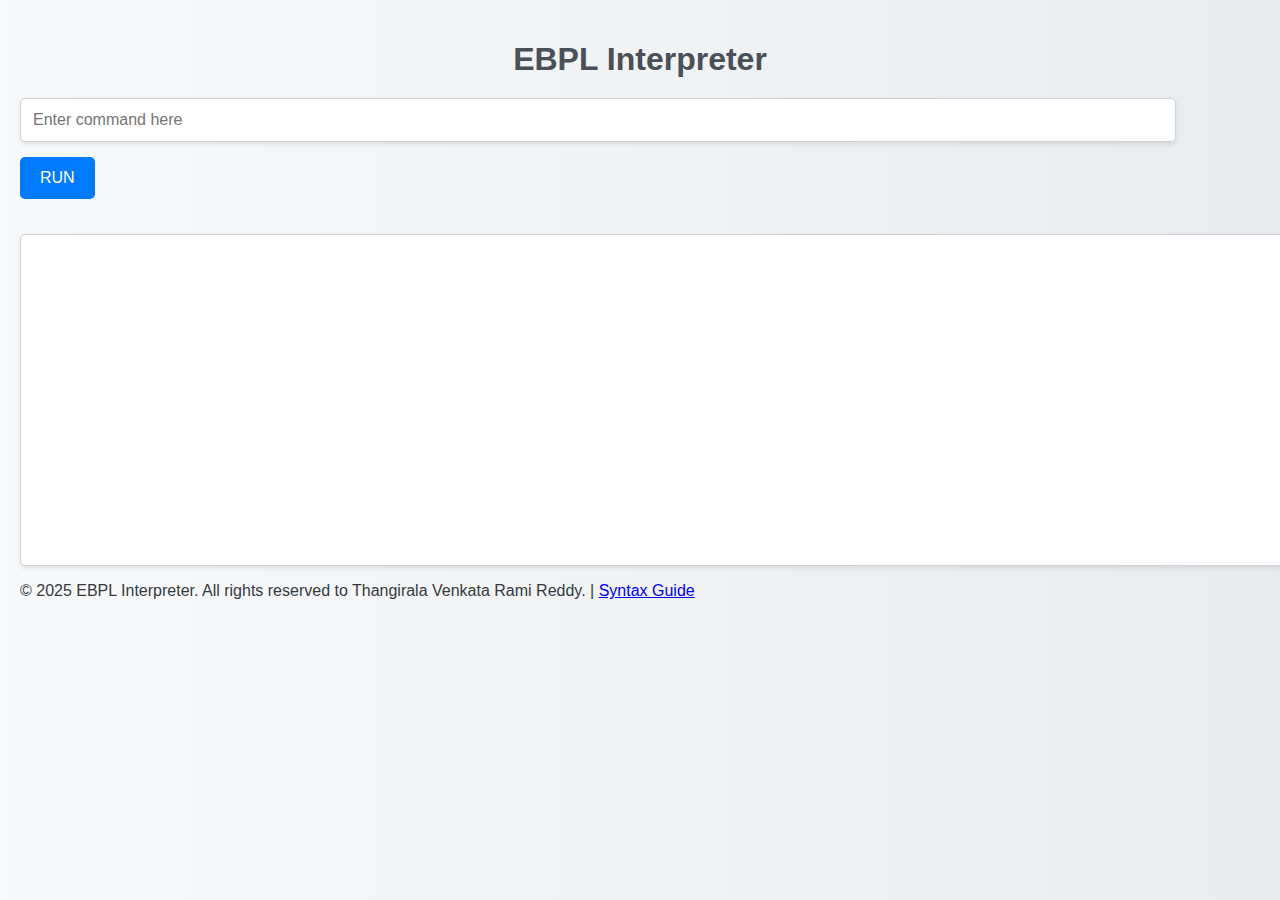
<file: index.html>
<!DOCTYPE html>
<html lang="en">
<head>
    <meta charset="UTF-8">
    <meta name="viewport" content="width=device-width, initial-scale=1.0">
    <title>EBPL Interpreter</title>
    <link rel="stylesheet" href="style.css">
</head>
<body>
    <h1>EBPL Interpreter</h1>
    <div class="container">
        <input id="commandInput" type="text" placeholder="Enter command here">
        <button id="executeButton">RUN</button>
        <div id="output"></div>
        <div class="footer">
            <p>© 2025 EBPL Interpreter. All rights reserved to Thangirala Venkata Rami Reddy. | <a id="active" href="syntax.html">Syntax Guide</a></p>
        </div>
    </div>
    <script src="script.js"></script>
</body>
</html>
</file>
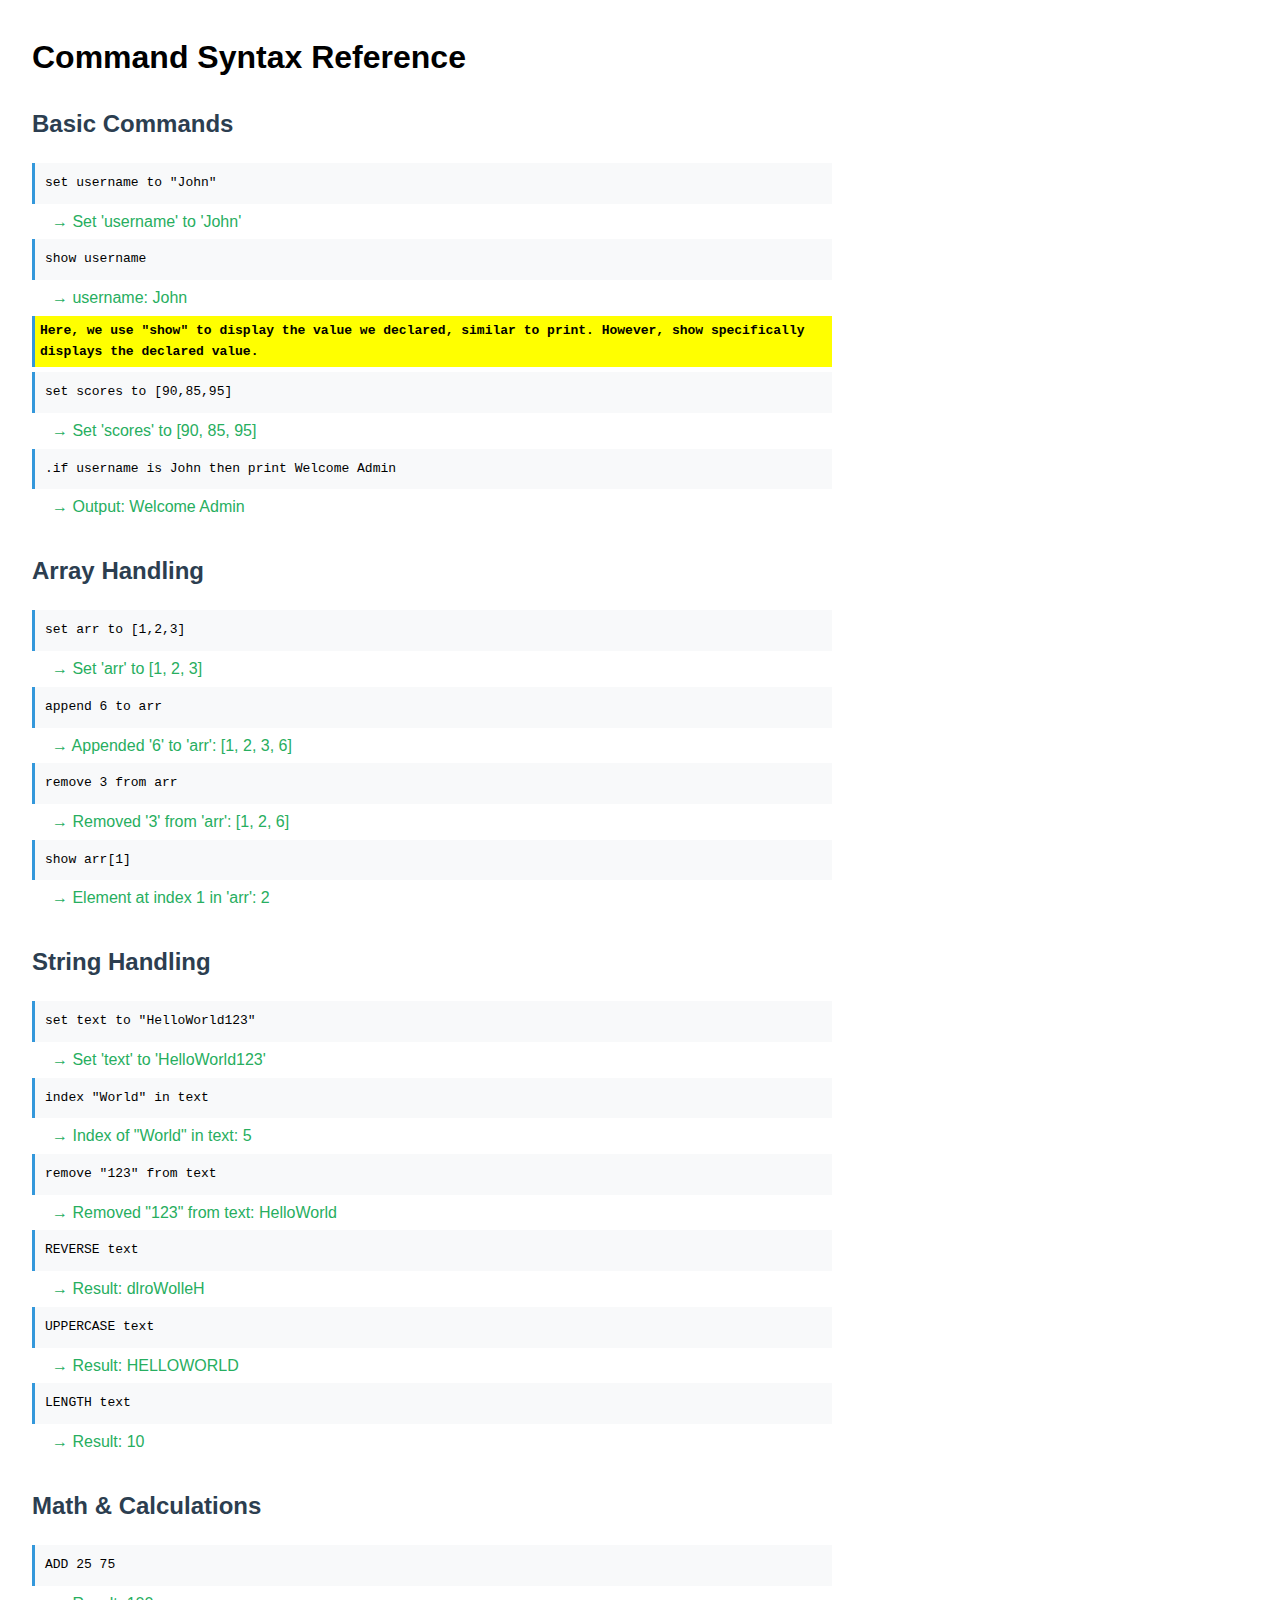
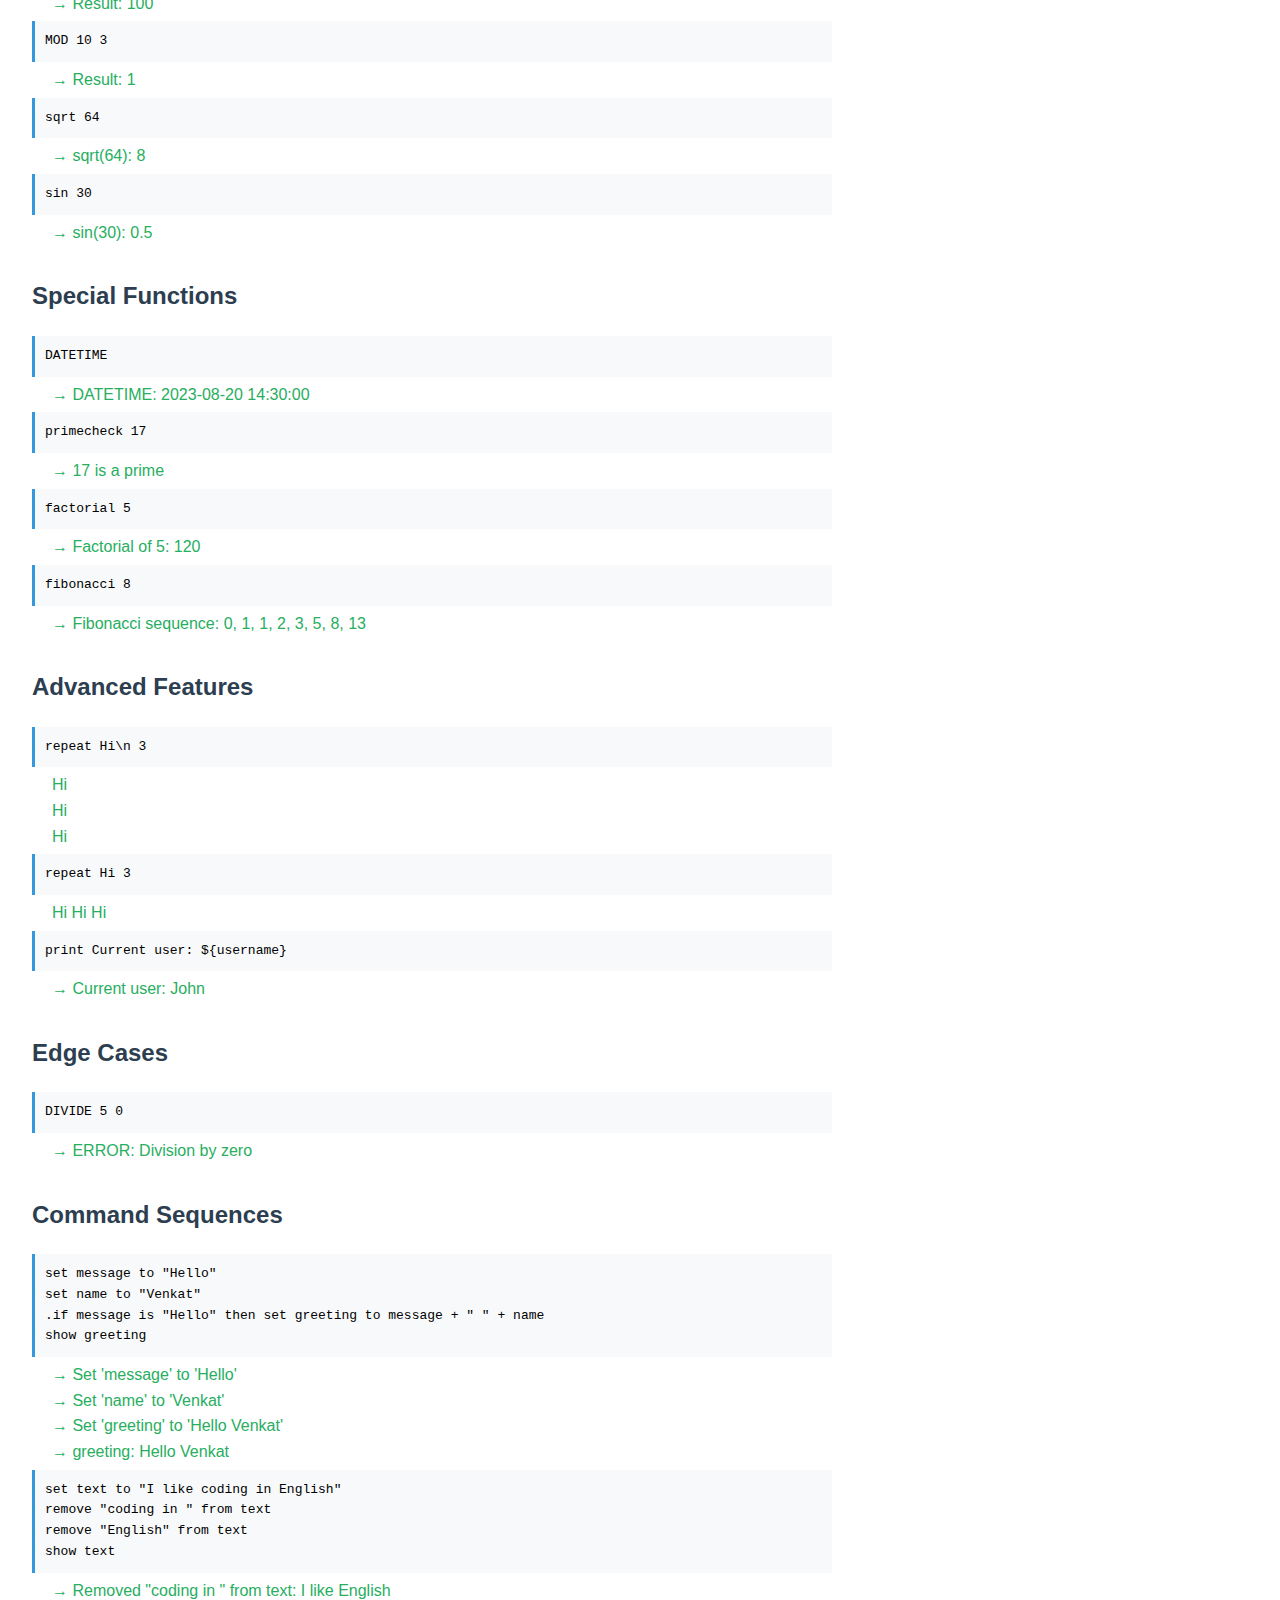
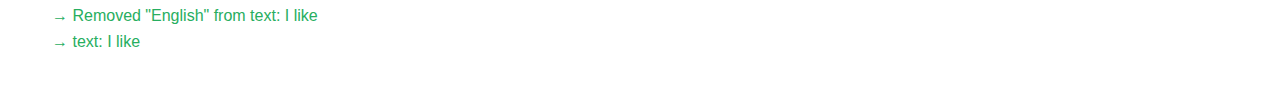
<file: syntax.html>
<!DOCTYPE html>
<html lang="en">
<head>
    <meta charset="UTF-8">
    <title>Command Syntax Reference</title>
    <style>
        body {
            font-family: Arial, sans-serif;
            line-height: 1.6;
            margin: 2rem;
            max-width: 800px;
        }
        h2 { color: #2c3e50; }
        .command { 
            background: #f8f9fa;
            padding: 10px;
            margin: 5px 0;
            border-left: 3px solid #3498db;
            font-family: monospace;
        }
        .output {
            color: #27ae60;
            margin-left: 20px;
        }
        .section {
            margin-bottom: 2rem;
        }
    </style>
</head>
<body>
    <h1>Command Syntax Reference</h1>

    <div class="section">
        <h2>Basic Commands</h2>
        <div class="command">set username to "John"</div>
        <div class="output">→ Set 'username' to 'John'</div>
        <div class="command">show username </div>
        <div class="output">→ username: John</div>
        <div class="command" style="background-color: yellow; padding: 5px; font-weight: bold;">
    Here, we use "show" to display the value we declared, similar to print. However, show specifically displays the declared value.
</div>
        <div class="command">set scores to [90,85,95]</div>
        <div class="output">→ Set 'scores' to [90, 85, 95]</div>
        
        <div class="command">.if username is John then print Welcome Admin</div>
        <div class="output">→ Output: Welcome Admin</div>
    </div>

    <div class="section">
        <h2>Array Handling</h2>
        <div class="command">set arr to [1,2,3]</div>
        <div class="output">→ Set 'arr' to [1, 2, 3]</div>
        
        <div class="command">append 6 to arr</div>
        <div class="output">→ Appended '6' to 'arr': [1, 2, 3, 6]</div>
        
        <div class="command">remove 3 from arr</div>
        <div class="output">→ Removed '3' from 'arr': [1, 2, 6]</div>
        
        <div class="command">show arr[1]</div>
        <div class="output">→ Element at index 1 in 'arr': 2</div>
    </div>

    <div class="section">
        <h2>String Handling</h2>
        <div class="command">set text to "HelloWorld123"</div>
        <div class="output">→ Set 'text' to 'HelloWorld123'</div>
        
        <div class="command">index "World" in text</div>
        <div class="output">→ Index of "World" in text: 5</div>
        
        <div class="command">remove "123" from text</div>
        <div class="output">→ Removed "123" from text: HelloWorld</div>
        
        <div class="command">REVERSE text</div>
        <div class="output">→ Result: dlroWolleH</div>
        
        <div class="command">UPPERCASE text</div>
        <div class="output">→ Result: HELLOWORLD</div>
        
        <div class="command">LENGTH text</div>
        <div class="output">→ Result: 10</div>
    </div>

    <div class="section">
        <h2>Math & Calculations</h2>
        <div class="command">ADD 25 75</div>
        <div class="output">→ Result: 100</div>
        
        <div class="command">MOD 10 3</div>
        <div class="output">→ Result: 1</div>
        
        <div class="command">sqrt 64</div>
        <div class="output">→ sqrt(64): 8</div>
        
        <div class="command">sin 30</div>
        <div class="output">→ sin(30): 0.5</div>
    </div>

    <div class="section">
        <h2>Special Functions</h2>
        <div class="command">DATETIME</div>
        <div class="output">→ DATETIME: 2023-08-20 14:30:00</div>
        
        <div class="command">primecheck 17</div>
        <div class="output">→ 17 is a prime</div>
        
        <div class="command">factorial 5</div>
        <div class="output">→ Factorial of 5: 120</div>
        
        <div class="command">fibonacci 8</div>
        <div class="output">→ Fibonacci sequence: 0, 1, 1, 2, 3, 5, 8, 13</div>
    </div>

    <div class="section">
        <h2>Advanced Features</h2>
        <div class="command">repeat Hi\n 3</div>
        <div class="output">
            Hi<br>
            Hi<br>
            Hi
        </div>
        <div class="command">repeat Hi 3</div>
        <div class="output">
            Hi Hi Hi
        </div>
        
        <div class="command">print Current user: ${username}</div>
        <div class="output">→ Current user: John</div>
    </div>

    <div class="section">
        <h2>Edge Cases</h2>
        <div class="command">DIVIDE 5 0</div>
        <div class="output">→ ERROR: Division by zero</div>
    </div>

    <div class="section">
        <h2>Command Sequences</h2>
        <div class="command">
            set message to "Hello"<br>
            set name to "Venkat"<br>
            .if message is "Hello" then set greeting to message + " " + name<br>
            show greeting
        </div>
        <div class="output">
            → Set 'message' to 'Hello'<br>
            → Set 'name' to 'Venkat'<br>
            → Set 'greeting' to 'Hello Venkat'<br>
            → greeting: Hello Venkat
        </div>

        <div class="command">
            set text to "I like coding in English"<br>
            remove "coding in " from text<br>
            remove "English" from text<br>
            show text
        </div>
        <div class="output">
            → Removed "coding in " from text: I like English<br>
            → Removed "English" from text: I like<br>
            → text: I like
        </div>
    </div>
</body>
</html>
</file>
<file: style.css>
body {
    font-family: 'Arial', sans-serif;
    margin: 0;
    padding: 20px;
    background: linear-gradient(to right, #f8f9fa, #e9ecef);
    color: #343a40;
}

h1 {
    text-align: center;
    color: #495057;
    margin-bottom: 20px;
}

#commandInput {
    width: calc(100% - 110px);
    padding: 12px;
    font-size: 16px;
    border: 1px solid #ced4da;
    border-radius: 5px;
    margin-right: 10px;
    outline: none;
    box-shadow: 0 2px 5px rgba(0, 0, 0, 0.1);
    transition: box-shadow 0.3s ease;
}

#commandInput:focus {
    box-shadow: 0 4px 8px rgba(0, 0, 0, 0.2);
    border-color: #80bdff;
}

#executeButton {
    padding: 12px 20px;
    font-size: 16px;
    background-color: #007bff;
    color: #fff;
    border: none;
    border-radius: 5px;
    cursor: pointer;
    transition: background-color 0.3s ease, transform 0.2s ease;
}

#executeButton:hover {
    background-color: #0056b3;
    transform: scale(1.05);
}

#executeButton:active {
    background-color: #004085;
    transform: scale(0.98);
}

#output {
    width: 100%;
    height: 300px;
    margin-top: 20px;
    padding: 15px;
    border: 1px solid #ced4da;
    border-radius: 5px;
    background-color: #ffffff;
    box-shadow: 0 2px 5px rgba(0, 0, 0, 0.1);
    overflow-y: auto;
    white-space: pre-wrap;
    font-family: 'Courier New', Courier, monospace;
    color: #212529;
}

#output::-webkit-scrollbar {
    width: 8px;
}

#output::-webkit-scrollbar-thumb {
    background-color: #adb5bd;
    border-radius: 5px;
}

#output::-webkit-scrollbar-thumb:hover {
    background-color: #868e96;
}

input, button {
    margin-bottom: 15px;
}
</file>
